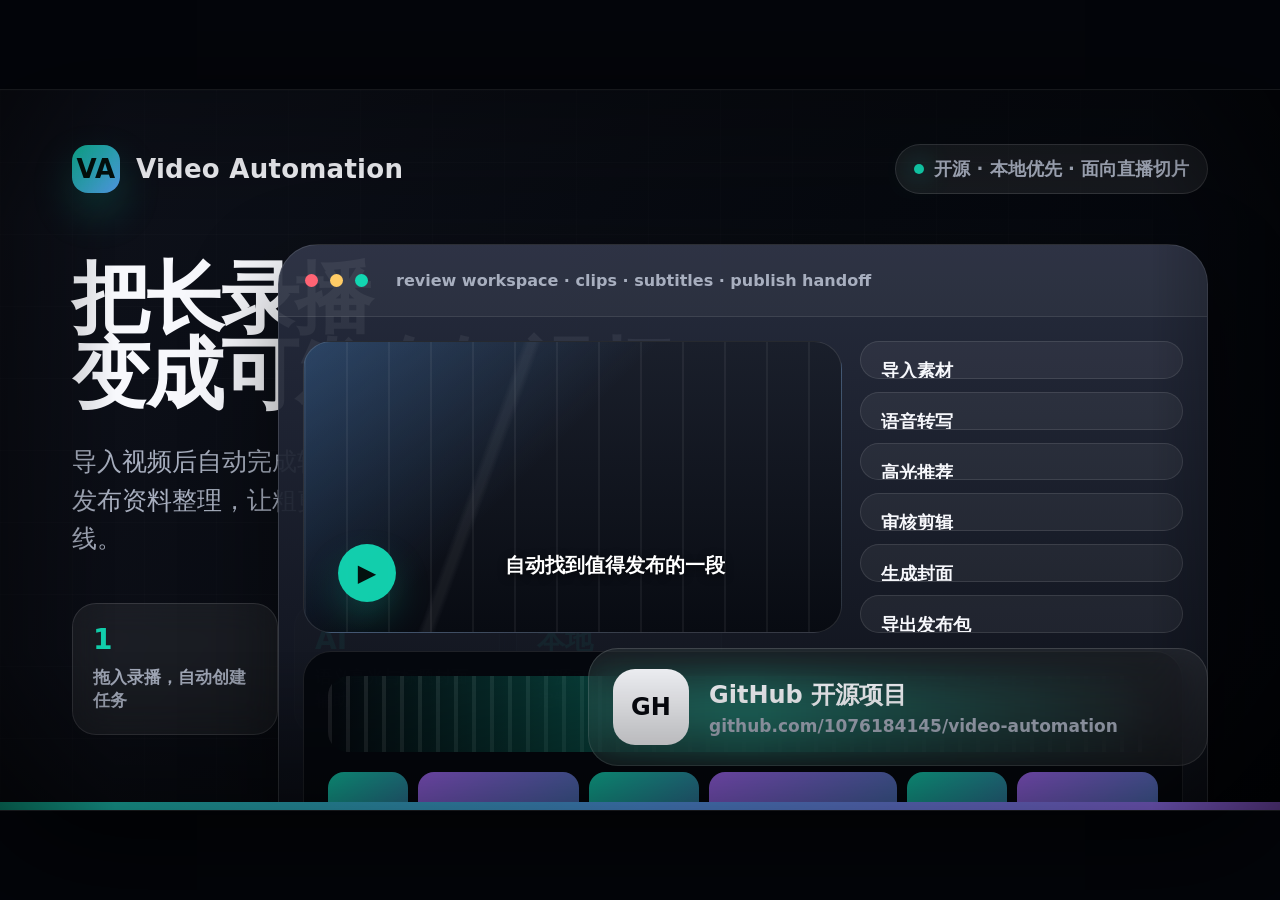
<file: promo/video-automation-intro-landscape.html>
<!doctype html>
<html lang="zh-CN">
<head>
  <meta charset="utf-8" />
  <meta name="viewport" content="width=device-width, initial-scale=1" />
  <title>Video Automation 横屏介绍动画</title>
  <style>
    :root {
      --bg: #07090f;
      --panel: rgba(24, 28, 40, 0.82);
      --panel-strong: rgba(37, 43, 60, 0.94);
      --line: rgba(255, 255, 255, 0.12);
      --text: #f7f8fc;
      --muted: #a8afbf;
      --dim: #6d7487;
      --accent: #12d6b2;
      --blue: #5aa8ff;
      --violet: #a96bff;
      --amber: #ffcc66;
      --danger: #ff6474;
      --radius: 30px;
      font-family: Inter, ui-sans-serif, system-ui, -apple-system, BlinkMacSystemFont, "Segoe UI", "Microsoft YaHei", sans-serif;
    }

    * { box-sizing: border-box; }

    html,
    body {
      width: 100%;
      height: 100%;
      margin: 0;
      overflow: hidden;
      color: var(--text);
      background: #03050a;
    }

    body {
      display: grid;
      place-items: center;
    }

    .stage {
      position: relative;
      width: min(100vw, 177.78vh);
      aspect-ratio: 16 / 9;
      overflow: hidden;
      isolation: isolate;
      background:
        linear-gradient(125deg, rgba(15, 17, 27, 0.96), rgba(7, 10, 16, 0.99) 52%, #03050a),
        radial-gradient(circle at 22% 18%, rgba(18, 214, 178, 0.18), transparent 36%),
        radial-gradient(circle at 82% 12%, rgba(169, 107, 255, 0.16), transparent 34%),
        var(--bg);
      box-shadow: 0 0 0 1px rgba(255, 255, 255, 0.08), 0 40px 130px rgba(0, 0, 0, 0.72);
    }

    .stage::before {
      content: "";
      position: absolute;
      inset: 0;
      background-image:
        linear-gradient(rgba(255, 255, 255, 0.035) 1px, transparent 1px),
        linear-gradient(90deg, rgba(255, 255, 255, 0.028) 1px, transparent 1px);
      background-size: 72px 72px;
      mask-image: linear-gradient(90deg, #000 0%, #000 74%, transparent 100%);
      opacity: 0.42;
      z-index: 0;
    }

    .stage::after {
      content: "";
      position: absolute;
      inset: 0;
      pointer-events: none;
      background:
        linear-gradient(90deg, rgba(0, 0, 0, 0.36), transparent 9%, transparent 90%, rgba(0, 0, 0, 0.38)),
        linear-gradient(180deg, rgba(0, 0, 0, 0.26), transparent 18%, transparent 78%, rgba(0, 0, 0, 0.42));
      z-index: 10;
    }

    .brand {
      position: absolute;
      top: 54px;
      left: 72px;
      right: 72px;
      display: flex;
      align-items: center;
      justify-content: space-between;
      z-index: 3;
      animation: enterTop 900ms ease both;
    }

    .logo {
      display: flex;
      align-items: center;
      gap: 16px;
      font-size: 26px;
      font-weight: 780;
      letter-spacing: 0.01em;
    }

    .logo-mark {
      width: 48px;
      height: 48px;
      display: grid;
      place-items: center;
      border-radius: 16px;
      background: linear-gradient(135deg, rgba(18, 214, 178, 0.98), rgba(90, 168, 255, 0.9));
      color: #03110e;
      font-weight: 900;
      box-shadow: 0 18px 42px rgba(18, 214, 178, 0.22);
    }

    .status-pill {
      display: flex;
      align-items: center;
      gap: 10px;
      border-radius: 999px;
      padding: 12px 18px;
      border: 1px solid var(--line);
      background: rgba(255, 255, 255, 0.07);
      color: var(--muted);
      font-size: 18px;
      font-weight: 700;
    }

    .status-pill::before {
      content: "";
      width: 10px;
      height: 10px;
      border-radius: 50%;
      background: var(--accent);
      box-shadow: 0 0 24px rgba(18, 214, 178, 0.8);
    }

    .copy {
      position: absolute;
      left: 72px;
      top: 170px;
      width: 760px;
      z-index: 2;
    }

    h1 {
      margin: 0;
      font-size: 78px;
      line-height: 0.98;
      font-weight: 880;
      letter-spacing: -0.045em;
      animation: heroPulse 60s linear infinite;
    }

    h1 span {
      display: block;
      white-space: nowrap;
    }

    .lead {
      width: 560px;
      margin: 30px 0 0;
      color: var(--muted);
      font-size: 25px;
      line-height: 1.55;
      font-weight: 560;
      animation: leadPulse 60s linear infinite;
    }

    .proof-row {
      display: grid;
      grid-template-columns: repeat(3, 1fr);
      gap: 16px;
      width: 650px;
      margin-top: 44px;
    }

    .proof {
      min-height: 118px;
      border-radius: 24px;
      border: 1px solid var(--line);
      background: rgba(255, 255, 255, 0.065);
      padding: 22px 20px;
      backdrop-filter: blur(16px);
      animation: cardRise 900ms ease both;
    }

    .proof:nth-child(2) { animation-delay: 120ms; }
    .proof:nth-child(3) { animation-delay: 240ms; }

    .proof b {
      display: block;
      color: var(--accent);
      font-size: 28px;
      line-height: 1;
      margin-bottom: 12px;
    }

    .proof span {
      color: var(--muted);
      font-size: 17px;
      line-height: 1.35;
      font-weight: 650;
    }

    .workbench {
      position: absolute;
      right: 72px;
      top: 154px;
      width: 930px;
      height: 620px;
      border-radius: 40px;
      overflow: hidden;
      border: 1px solid rgba(255, 255, 255, 0.14);
      background: linear-gradient(180deg, rgba(40, 46, 64, 0.95), rgba(10, 13, 20, 0.94));
      box-shadow: 0 34px 92px rgba(0, 0, 0, 0.46);
      z-index: 2;
      animation: float 6s ease-in-out infinite;
    }

    .toolbar {
      height: 72px;
      display: flex;
      align-items: center;
      gap: 12px;
      padding: 0 26px;
      border-bottom: 1px solid rgba(255, 255, 255, 0.09);
      background: rgba(255, 255, 255, 0.035);
    }

    .dot {
      width: 13px;
      height: 13px;
      border-radius: 50%;
      background: var(--dim);
    }

    .dot:nth-child(1) { background: var(--danger); }
    .dot:nth-child(2) { background: var(--amber); }
    .dot:nth-child(3) { background: var(--accent); }

    .toolbar-title {
      margin-left: 16px;
      color: var(--muted);
      font-size: 16px;
      font-weight: 760;
    }

    .dashboard {
      height: calc(100% - 72px);
      display: grid;
      grid-template-columns: 1.25fr 0.75fr;
      grid-template-rows: 292px 1fr;
      gap: 18px;
      padding: 24px;
    }

    .video {
      position: relative;
      grid-column: 1 / 2;
      border-radius: 28px;
      overflow: hidden;
      border: 1px solid rgba(255, 255, 255, 0.12);
      background:
        linear-gradient(135deg, rgba(90, 168, 255, 0.28), transparent 43%),
        linear-gradient(180deg, #1a1f2b, #080b12);
    }

    .video::before {
      content: "";
      position: absolute;
      inset: 0;
      background:
        linear-gradient(110deg, transparent 0 34%, rgba(255, 255, 255, 0.08) 35% 36%, transparent 37% 100%),
        repeating-linear-gradient(90deg, rgba(255, 255, 255, 0.08) 0 2px, transparent 2px 42px);
      opacity: 0.72;
      animation: scan 4.8s linear infinite;
    }

    .play {
      position: absolute;
      left: 34px;
      bottom: 30px;
      width: 58px;
      height: 58px;
      display: grid;
      place-items: center;
      border-radius: 50%;
      background: rgba(18, 214, 178, 0.96);
      color: #03110e;
      font-size: 24px;
      font-weight: 900;
      box-shadow: 0 18px 36px rgba(18, 214, 178, 0.22);
    }

    .subtitle {
      position: absolute;
      left: 120px;
      right: 34px;
      bottom: 38px;
      min-height: 42px;
      color: #fff;
      text-align: center;
      font-size: 20px;
      font-weight: 780;
      text-shadow: 0 2px 8px rgba(0, 0, 0, 0.78);
    }

    .subtitle::after {
      content: "自动找到值得发布的一段";
      animation: subtitleSwap 60s linear infinite;
    }

    .pipeline {
      grid-column: 2 / 3;
      display: grid;
      gap: 13px;
    }

    .stage-step {
      position: relative;
      overflow: hidden;
      border-radius: 20px;
      border: 1px solid rgba(255, 255, 255, 0.1);
      background: rgba(255, 255, 255, 0.055);
      padding: 17px 20px;
      font-size: 18px;
      font-weight: 780;
      color: var(--text);
    }

    .stage-step::before {
      content: "";
      position: absolute;
      inset: auto 0 0 0;
      height: 4px;
      transform-origin: left;
      transform: scaleX(0);
      background: linear-gradient(90deg, var(--accent), var(--blue));
      animation: fill 60s linear infinite;
      animation-delay: calc(var(--i) * 1.4s);
    }

    .stage-step small {
      display: block;
      margin-top: 5px;
      color: var(--muted);
      font-size: 13px;
      font-weight: 650;
    }

    .timeline {
      grid-column: 1 / 3;
      border-radius: 28px;
      border: 1px solid rgba(255, 255, 255, 0.1);
      background: rgba(5, 8, 14, 0.92);
      padding: 24px;
    }

    .wave {
      height: 76px;
      border-radius: 20px;
      background:
        linear-gradient(90deg, transparent, rgba(18, 214, 178, 0.62), transparent),
        repeating-linear-gradient(90deg, rgba(255, 255, 255, 0.14) 0 4px, transparent 4px 18px);
      opacity: 0.68;
      animation: waveMove 4.5s linear infinite;
    }

    .clips {
      display: grid;
      grid-template-columns: 0.6fr 1.2fr 0.82fr 1.4fr 0.75fr 1.05fr;
      gap: 10px;
      margin-top: 20px;
      height: 72px;
    }

    .clip {
      border-radius: 16px;
      background: linear-gradient(135deg, rgba(18, 214, 178, 0.9), rgba(90, 168, 255, 0.6));
      transform-origin: center;
      animation: clipPulse 60s linear infinite;
      animation-delay: calc(var(--i) * 1.1s);
    }

    .clip:nth-child(even) {
      background: linear-gradient(135deg, rgba(169, 107, 255, 0.9), rgba(90, 168, 255, 0.65));
    }

    .narration {
      position: absolute;
      left: 72px;
      right: 72px;
      bottom: 108px;
      height: 96px;
      z-index: 3;
    }

    .line {
      position: absolute;
      left: 0;
      right: 0;
      display: flex;
      align-items: center;
      gap: 22px;
      opacity: 0;
      transform: translateY(28px);
      animation: sceneText 60s linear infinite;
      animation-delay: var(--delay);
    }

    .line h2 {
      margin: 0;
      min-width: 430px;
      font-size: 44px;
      line-height: 1.05;
      font-weight: 860;
      letter-spacing: -0.025em;
    }

    .line p {
      margin: 0;
      max-width: 820px;
      color: var(--muted);
      font-size: 24px;
      line-height: 1.4;
      font-weight: 600;
    }

    .cta {
      position: absolute;
      right: 72px;
      bottom: 44px;
      width: 620px;
      display: flex;
      align-items: center;
      gap: 20px;
      padding: 20px 24px;
      border-radius: 30px;
      border: 1px solid rgba(255, 255, 255, 0.14);
      background: rgba(255, 255, 255, 0.08);
      backdrop-filter: blur(18px);
      z-index: 4;
      animation: ctaGlow 4s ease-in-out infinite;
    }

    .gh {
      width: 76px;
      height: 76px;
      display: grid;
      place-items: center;
      border-radius: 22px;
      background: #f7f8fc;
      color: #080a10;
      font-size: 24px;
      font-weight: 900;
    }

    .cta-title {
      margin: 0 0 5px;
      font-size: 24px;
      font-weight: 860;
    }

    .cta-url {
      color: var(--muted);
      font-size: 17px;
      font-weight: 680;
    }

    .progress {
      position: absolute;
      left: 0;
      right: 0;
      bottom: 0;
      height: 8px;
      background: rgba(255, 255, 255, 0.08);
      z-index: 8;
    }

    .progress span {
      display: block;
      width: 100%;
      height: 100%;
      background: linear-gradient(90deg, var(--accent), var(--blue), var(--violet));
      transform-origin: left;
      animation: masterProgress 60s linear infinite;
    }

    @keyframes enterTop {
      from { opacity: 0; transform: translateY(-22px); }
      to { opacity: 1; transform: translateY(0); }
    }

    @keyframes heroPulse {
      0%, 13% { opacity: 1; transform: translateY(0); }
      17%, 86% { opacity: 0.2; transform: translateY(-14px) scale(0.96); }
      90%, 100% { opacity: 1; transform: translateY(0); }
    }

    @keyframes leadPulse {
      0%, 13% { opacity: 1; }
      17%, 86% { opacity: 0.42; }
      90%, 100% { opacity: 1; }
    }

    @keyframes cardRise {
      from { opacity: 0; transform: translateY(20px); }
      to { opacity: 1; transform: translateY(0); }
    }

    @keyframes float {
      0%, 100% { transform: translateY(0); }
      50% { transform: translateY(-10px); }
    }

    @keyframes scan {
      from { transform: translateX(-18%); }
      to { transform: translateX(18%); }
    }

    @keyframes fill {
      0%, 6% { transform: scaleX(0); }
      16%, 100% { transform: scaleX(1); }
    }

    @keyframes waveMove {
      from { background-position: -160px 0, 0 0; }
      to { background-position: 160px 0, 260px 0; }
    }

    @keyframes clipPulse {
      0%, 14% { transform: scaleY(1); filter: brightness(1); }
      17%, 24% { transform: scaleY(1.23); filter: brightness(1.35); }
      28%, 100% { transform: scaleY(1); filter: brightness(1); }
    }

    @keyframes subtitleSwap {
      0%, 14% { content: "自动找到值得发布的一段"; }
      16%, 28% { content: "字幕、封面、发布包一起准备好"; }
      30%, 42% { content: "本地优先，素材不被强制上传"; }
      44%, 56% { content: "适合直播录播和批量切片"; }
      58%, 72% { content: "开源项目，可以自由改造"; }
      74%, 100% { content: "把后期重复劳动交给自动化"; }
    }

    @keyframes sceneText {
      0%, 9% { opacity: 0; transform: translateY(28px); }
      11%, 22% { opacity: 1; transform: translateY(0); }
      25%, 100% { opacity: 0; transform: translateY(-28px); }
    }

    @keyframes ctaGlow {
      0%, 100% { box-shadow: 0 24px 70px rgba(18, 214, 178, 0.12); }
      50% { box-shadow: 0 24px 80px rgba(169, 107, 255, 0.23); }
    }

    @keyframes masterProgress {
      from { transform: scaleX(0); }
      to { transform: scaleX(1); }
    }

    @media (prefers-reduced-motion: reduce) {
      *,
      *::before,
      *::after {
        animation-duration: 1ms !important;
        animation-iteration-count: 1 !important;
        scroll-behavior: auto !important;
      }
    }
  </style>
</head>
<body>
  <main class="stage" aria-label="Video Automation 横屏介绍动画">
    <header class="brand">
      <div class="logo"><div class="logo-mark">VA</div><span>Video Automation</span></div>
      <div class="status-pill">开源 · 本地优先 · 面向直播切片</div>
    </header>

    <section class="copy">
      <h1><span>把长录播</span><span>变成可发布短视频</span></h1>
      <p class="lead">导入视频后自动完成转写、找高光、字幕、封面和发布资料整理，让粗剪工作流更像一条本地生产线。</p>
      <div class="proof-row" aria-label="核心卖点">
        <div class="proof"><b>1</b><span>拖入录播，自动创建任务</span></div>
        <div class="proof"><b>AI</b><span>语义高光与标题封面辅助</span></div>
        <div class="proof"><b>本地</b><span>开源可审计，流程可定制</span></div>
      </div>
    </section>

    <section class="workbench" aria-label="产品工作台动画">
      <div class="toolbar">
        <span class="dot"></span><span class="dot"></span><span class="dot"></span>
        <span class="toolbar-title">review workspace · clips · subtitles · publish handoff</span>
      </div>
      <div class="dashboard">
        <div class="video">
          <div class="play">▶</div>
          <div class="subtitle"></div>
        </div>

        <div class="pipeline">
          <div class="stage-step" style="--i: 0">导入素材<small>本地文件 / 录播 / 下载</small></div>
          <div class="stage-step" style="--i: 1">语音转写<small>FunASR 优先，Whisper 回退</small></div>
          <div class="stage-step" style="--i: 2">高光推荐<small>按内容价值排序</small></div>
          <div class="stage-step" style="--i: 3">审核剪辑<small>时间线与字幕同步</small></div>
          <div class="stage-step" style="--i: 4">生成封面<small>可选 AI 辅助</small></div>
          <div class="stage-step" style="--i: 5">导出发布包<small>成片、字幕、标题、标签</small></div>
        </div>

        <div class="timeline">
          <div class="wave"></div>
          <div class="clips">
            <div class="clip" style="--i: 0"></div>
            <div class="clip" style="--i: 1"></div>
            <div class="clip" style="--i: 2"></div>
            <div class="clip" style="--i: 3"></div>
            <div class="clip" style="--i: 4"></div>
            <div class="clip" style="--i: 5"></div>
          </div>
        </div>
      </div>
    </section>

    <section class="narration" aria-label="动画分镜文案">
      <div class="line" style="--delay: 0s"><h2>第一步，拖入长视频</h2><p>原始素材不被修改，每个任务都有独立产物目录。</p></div>
      <div class="line" style="--delay: 10s"><h2>第二步，自动转写字幕</h2><p>中文录播优先走 FunASR，失败时回退 Whisper，减少手工校对成本。</p></div>
      <div class="line" style="--delay: 20s"><h2>第三步，找到真正高光</h2><p>从静音切割走向语义推荐，优先展示更值得发布的片段。</p></div>
      <div class="line" style="--delay: 30s"><h2>第四步，快速审核</h2><p>视频预览、时间线、转写文本、剪辑片段同步联动。</p></div>
      <div class="line" style="--delay: 40s"><h2>第五步，统一交付</h2><p>成片、字幕、封面、标题简介和平台发布清单一次打包。</p></div>
      <div class="line" style="--delay: 50s"><h2>开源，本地，能改</h2><p>适合个人创作者、小团队和需要私有化流程的工作室。</p></div>
    </section>

    <footer class="cta">
      <div class="gh">GH</div>
      <div>
        <p class="cta-title">GitHub 开源项目</p>
        <div class="cta-url">github.com/1076184145/video-automation</div>
      </div>
    </footer>

    <div class="progress"><span></span></div>
  </main>
</body>
</html>
</file>
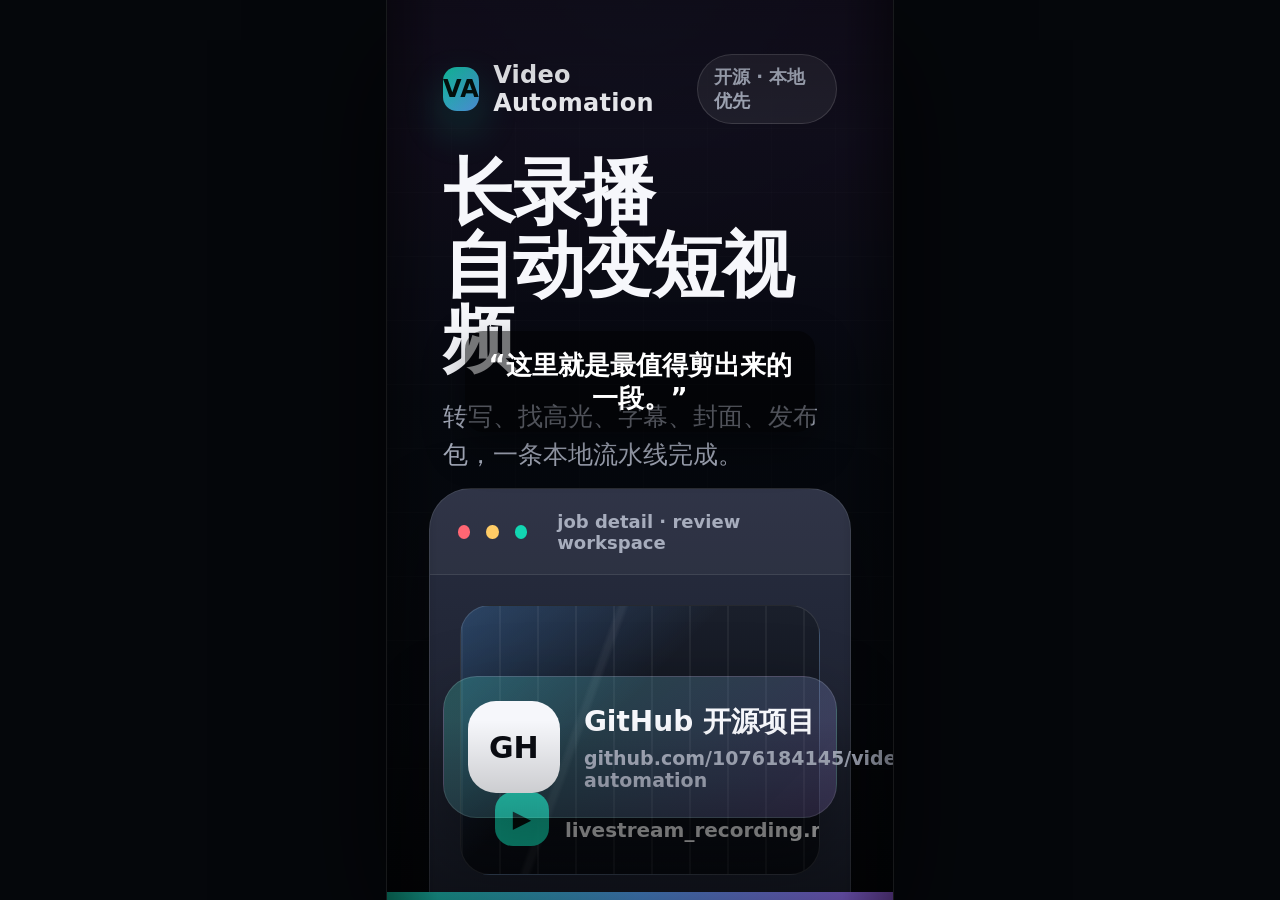
<file: promo/video-automation-intro-vertical.html>
<!doctype html>
<html lang="zh-CN">
<head>
  <meta charset="utf-8" />
  <meta name="viewport" content="width=device-width, initial-scale=1" />
  <title>Video Automation 竖屏介绍动画</title>
  <style>
    :root {
      --bg: #080a0f;
      --panel: rgba(22, 26, 36, 0.82);
      --panel-strong: rgba(33, 39, 55, 0.92);
      --line: rgba(255, 255, 255, 0.12);
      --text: #f6f7fb;
      --muted: #a7adbd;
      --dim: #697084;
      --accent: #12d6b2;
      --blue: #59a8ff;
      --violet: #a96bff;
      --amber: #ffcc66;
      --danger: #ff6673;
      --shadow: 0 34px 80px rgba(0, 0, 0, 0.42);
      font-family: Inter, ui-sans-serif, system-ui, -apple-system, BlinkMacSystemFont, "Segoe UI", "Microsoft YaHei", sans-serif;
    }

    * { box-sizing: border-box; }

    html,
    body {
      width: 100%;
      height: 100%;
      margin: 0;
      background: #05070b;
      color: var(--text);
      overflow: hidden;
    }

    body {
      display: grid;
      place-items: center;
    }

    .stage {
      position: relative;
      width: min(100vw, 56.25vh);
      aspect-ratio: 9 / 16;
      overflow: hidden;
      background:
        linear-gradient(180deg, rgba(21, 14, 33, 0.88), rgba(6, 9, 15, 0.98) 45%, #05070b),
        radial-gradient(circle at 50% 0%, rgba(18, 214, 178, 0.18), transparent 34%),
        var(--bg);
      box-shadow: 0 0 0 1px rgba(255, 255, 255, 0.08), 0 40px 120px rgba(0, 0, 0, 0.65);
      isolation: isolate;
    }

    .stage::before {
      content: "";
      position: absolute;
      inset: 0;
      background-image:
        linear-gradient(rgba(255, 255, 255, 0.03) 1px, transparent 1px),
        linear-gradient(90deg, rgba(255, 255, 255, 0.025) 1px, transparent 1px);
      background-size: 64px 64px;
      mask-image: linear-gradient(to bottom, transparent, #000 18%, #000 76%, transparent);
      opacity: 0.5;
      z-index: 0;
    }

    .stage::after {
      content: "";
      position: absolute;
      inset: 0;
      pointer-events: none;
      background:
        linear-gradient(90deg, rgba(0, 0, 0, 0.34), transparent 10%, transparent 90%, rgba(0, 0, 0, 0.36)),
        linear-gradient(180deg, rgba(0, 0, 0, 0.26), transparent 16%, transparent 80%, rgba(0, 0, 0, 0.42));
      z-index: 10;
    }

    .brand {
      position: absolute;
      top: 54px;
      left: 56px;
      right: 56px;
      display: flex;
      align-items: center;
      justify-content: space-between;
      z-index: 3;
      animation: topEnter 1s ease both;
    }

    .logo {
      display: flex;
      align-items: center;
      gap: 14px;
      font-size: 24px;
      font-weight: 760;
      letter-spacing: 0.01em;
    }

    .logo-mark {
      width: 44px;
      height: 44px;
      display: grid;
      place-items: center;
      border-radius: 14px;
      background: linear-gradient(135deg, rgba(18, 214, 178, 0.95), rgba(89, 168, 255, 0.85));
      box-shadow: 0 18px 40px rgba(18, 214, 178, 0.22);
      color: #03100d;
      font-weight: 900;
    }

    .open-source {
      border: 1px solid rgba(255, 255, 255, 0.14);
      background: rgba(255, 255, 255, 0.07);
      color: var(--muted);
      border-radius: 999px;
      padding: 10px 16px;
      font-size: 18px;
      font-weight: 650;
    }

    .hero {
      position: absolute;
      top: 156px;
      left: 56px;
      right: 56px;
      z-index: 2;
    }

    .headline {
      margin: 0;
      font-size: 72px;
      line-height: 1.02;
      font-weight: 850;
      letter-spacing: -0.03em;
      animation: headline 60s linear infinite;
    }

    .subline {
      margin: 22px 0 0;
      color: var(--muted);
      font-size: 25px;
      line-height: 1.5;
      font-weight: 560;
      animation: subline 60s linear infinite;
    }

    .device {
      position: absolute;
      left: 42px;
      right: 42px;
      top: 488px;
      height: 790px;
      border-radius: 42px;
      background: linear-gradient(180deg, rgba(43, 49, 68, 0.92), rgba(11, 14, 22, 0.92));
      border: 1px solid rgba(255, 255, 255, 0.13);
      box-shadow: var(--shadow);
      overflow: hidden;
      z-index: 2;
      animation: deviceFloat 5.4s ease-in-out infinite;
    }

    .toolbar {
      height: 86px;
      display: flex;
      align-items: center;
      gap: 16px;
      padding: 0 28px;
      border-bottom: 1px solid rgba(255, 255, 255, 0.09);
      background: rgba(255, 255, 255, 0.035);
    }

    .dot {
      width: 14px;
      height: 14px;
      border-radius: 50%;
      background: var(--dim);
    }

    .dot:nth-child(1) { background: var(--danger); }
    .dot:nth-child(2) { background: var(--amber); }
    .dot:nth-child(3) { background: var(--accent); }

    .toolbar-title {
      margin-left: 14px;
      font-size: 18px;
      color: var(--muted);
      font-weight: 700;
    }

    .screen {
      position: relative;
      height: calc(100% - 86px);
      padding: 30px;
    }

    .video-card {
      position: absolute;
      left: 30px;
      right: 30px;
      top: 30px;
      height: 270px;
      border-radius: 30px;
      overflow: hidden;
      border: 1px solid rgba(255, 255, 255, 0.12);
      background:
        linear-gradient(135deg, rgba(89, 168, 255, 0.28), transparent 42%),
        linear-gradient(180deg, #1a1f2b, #080b12);
    }

    .video-card::before {
      content: "";
      position: absolute;
      inset: 0;
      background:
        linear-gradient(110deg, transparent 0 34%, rgba(255, 255, 255, 0.08) 35% 36%, transparent 37% 100%),
        repeating-linear-gradient(90deg, rgba(255, 255, 255, 0.08) 0 2px, transparent 2px 38px);
      opacity: 0.7;
      animation: scan 5s linear infinite;
    }

    .play {
      position: absolute;
      left: 34px;
      bottom: 28px;
      width: 54px;
      height: 54px;
      border-radius: 18px;
      display: grid;
      place-items: center;
      background: rgba(18, 214, 178, 0.92);
      color: #03100d;
      font-size: 24px;
      font-weight: 900;
    }

    .video-label {
      position: absolute;
      left: 104px;
      bottom: 32px;
      color: rgba(255, 255, 255, 0.86);
      font-size: 20px;
      font-weight: 680;
    }

    .pipeline {
      position: absolute;
      left: 30px;
      right: 30px;
      top: 332px;
      height: 86px;
      display: grid;
      grid-template-columns: repeat(5, 1fr);
      gap: 12px;
    }

    .step {
      position: relative;
      display: grid;
      place-items: center;
      border-radius: 22px;
      border: 1px solid rgba(255, 255, 255, 0.1);
      background: rgba(255, 255, 255, 0.045);
      color: var(--muted);
      font-size: 15px;
      font-weight: 740;
      overflow: hidden;
    }

    .step::after {
      content: "";
      position: absolute;
      inset: auto 0 0 0;
      height: 4px;
      background: var(--accent);
      transform-origin: left;
      transform: scaleX(0);
      animation: stepFill 60s linear infinite;
    }

    .step:nth-child(2)::after { animation-delay: 7s; }
    .step:nth-child(3)::after { animation-delay: 16s; }
    .step:nth-child(4)::after { animation-delay: 27s; }
    .step:nth-child(5)::after { animation-delay: 40s; }

    .timeline {
      position: absolute;
      left: 30px;
      right: 30px;
      top: 456px;
      height: 158px;
      border-radius: 28px;
      padding: 26px;
      background: rgba(0, 0, 0, 0.28);
      border: 1px solid rgba(255, 255, 255, 0.08);
      overflow: hidden;
    }

    .wave {
      position: absolute;
      left: 24px;
      right: 24px;
      top: 28px;
      height: 48px;
      background:
        linear-gradient(90deg, transparent, rgba(18, 214, 178, 0.55), transparent),
        repeating-linear-gradient(90deg, rgba(255, 255, 255, 0.08) 0 7px, transparent 7px 18px);
      border-radius: 18px;
      opacity: 0.9;
      animation: waveMove 5s linear infinite;
    }

    .clips {
      position: absolute;
      left: 24px;
      right: 24px;
      bottom: 26px;
      display: grid;
      grid-template-columns: 1.2fr 0.7fr 1fr 0.9fr 1.4fr;
      gap: 8px;
    }

    .clip {
      height: 34px;
      border-radius: 999px;
      background: rgba(18, 214, 178, 0.88);
      box-shadow: 0 0 24px rgba(18, 214, 178, 0.22);
      animation: clipPulse 60s linear infinite;
    }

    .clip:nth-child(2) { background: rgba(89, 168, 255, 0.84); animation-delay: 12s; }
    .clip:nth-child(3) { background: rgba(169, 107, 255, 0.86); animation-delay: 24s; }
    .clip:nth-child(4) { background: rgba(255, 204, 102, 0.86); animation-delay: 36s; }
    .clip:nth-child(5) { background: rgba(18, 214, 178, 0.92); animation-delay: 48s; }

    .cards {
      position: absolute;
      left: 30px;
      right: 30px;
      top: 642px;
      display: grid;
      grid-template-columns: 1fr 1fr;
      gap: 18px;
    }

    .mini-card {
      min-height: 120px;
      border-radius: 26px;
      padding: 20px;
      background: rgba(255, 255, 255, 0.06);
      border: 1px solid rgba(255, 255, 255, 0.1);
      overflow: hidden;
    }

    .mini-title {
      color: var(--muted);
      font-size: 15px;
      font-weight: 760;
    }

    .mini-value {
      margin-top: 14px;
      font-size: 24px;
      font-weight: 860;
    }

    .mini-line {
      margin-top: 14px;
      height: 8px;
      border-radius: 999px;
      background: rgba(255, 255, 255, 0.11);
      overflow: hidden;
    }

    .mini-line span {
      display: block;
      width: 66%;
      height: 100%;
      background: var(--accent);
      border-radius: inherit;
      animation: lineGrow 60s linear infinite;
    }

    .subtitle-strip {
      position: absolute;
      left: 78px;
      right: 78px;
      bottom: 468px;
      z-index: 4;
      text-align: center;
      padding: 18px 22px;
      border-radius: 18px;
      color: #fff;
      font-size: 26px;
      font-weight: 820;
      line-height: 1.25;
      background: rgba(0, 0, 0, 0.52);
      box-shadow: 0 16px 40px rgba(0, 0, 0, 0.36);
      animation: subtitleSwap 60s linear infinite;
    }

    .caption {
      position: absolute;
      left: 56px;
      right: 56px;
      bottom: 284px;
      min-height: 120px;
      z-index: 4;
    }

    .caption-line {
      position: absolute;
      inset: 0;
      opacity: 0;
      transform: translateY(28px);
      animation: sceneText 60s linear infinite;
    }

    .caption-line:nth-child(2) { animation-delay: 9s; }
    .caption-line:nth-child(3) { animation-delay: 19s; }
    .caption-line:nth-child(4) { animation-delay: 30s; }
    .caption-line:nth-child(5) { animation-delay: 42s; }
    .caption-line:nth-child(6) { animation-delay: 52s; }

    .caption h2 {
      margin: 0;
      font-size: 44px;
      line-height: 1.08;
      letter-spacing: -0.02em;
    }

    .caption p {
      margin: 14px 0 0;
      color: var(--muted);
      font-size: 22px;
      line-height: 1.35;
      font-weight: 560;
    }

    .cta {
      position: absolute;
      left: 56px;
      right: 56px;
      bottom: 82px;
      height: 142px;
      display: grid;
      grid-template-columns: 92px 1fr;
      align-items: center;
      gap: 24px;
      padding: 24px;
      border-radius: 34px;
      background: linear-gradient(135deg, rgba(18, 214, 178, 0.2), rgba(169, 107, 255, 0.16)), rgba(255, 255, 255, 0.06);
      border: 1px solid rgba(255, 255, 255, 0.13);
      box-shadow: var(--shadow);
      z-index: 5;
      animation: ctaGlow 4s ease-in-out infinite;
    }

    .gh {
      width: 92px;
      height: 92px;
      display: grid;
      place-items: center;
      border-radius: 28px;
      background: #f6f7fb;
      color: #0a0c12;
      font-weight: 900;
      font-size: 30px;
    }

    .cta-title {
      font-size: 28px;
      font-weight: 850;
      margin: 0 0 6px;
    }

    .cta-url {
      font-size: 19px;
      color: var(--muted);
      font-weight: 650;
    }

    .progress {
      position: absolute;
      left: 0;
      right: 0;
      bottom: 0;
      height: 8px;
      background: rgba(255, 255, 255, 0.08);
      z-index: 8;
    }

    .progress span {
      display: block;
      width: 100%;
      height: 100%;
      background: linear-gradient(90deg, var(--accent), var(--blue), var(--violet));
      transform-origin: left;
      animation: masterProgress 60s linear infinite;
    }

    @keyframes topEnter {
      from { opacity: 0; transform: translateY(-24px); }
      to { opacity: 1; transform: translateY(0); }
    }

    @keyframes headline {
      0%, 13% { opacity: 1; transform: translateY(0); }
      16%, 86% { opacity: 0.16; transform: translateY(-18px) scale(0.94); }
      90%, 100% { opacity: 1; transform: translateY(0); }
    }

    @keyframes subline {
      0%, 13% { opacity: 1; }
      16%, 86% { opacity: 0.45; }
      90%, 100% { opacity: 1; }
    }

    @keyframes deviceFloat {
      0%, 100% { transform: translateY(0); }
      50% { transform: translateY(-10px); }
    }

    @keyframes scan {
      from { transform: translateX(-20%); }
      to { transform: translateX(20%); }
    }

    @keyframes stepFill {
      0%, 8% { transform: scaleX(0); }
      17%, 100% { transform: scaleX(1); }
    }

    @keyframes waveMove {
      from { background-position: -180px 0, 0 0; }
      to { background-position: 180px 0, 220px 0; }
    }

    @keyframes clipPulse {
      0%, 16% { transform: scaleY(1); filter: brightness(1); }
      18%, 25% { transform: scaleY(1.25); filter: brightness(1.35); }
      28%, 100% { transform: scaleY(1); filter: brightness(1); }
    }

    @keyframes lineGrow {
      0% { width: 12%; }
      60%, 100% { width: 82%; }
    }

    @keyframes subtitleSwap {
      0%, 16% { content: ""; opacity: 0; transform: translateY(20px); }
      18%, 34% { opacity: 1; transform: translateY(0); }
      36%, 40% { opacity: 0.4; }
      42%, 70% { opacity: 1; }
      74%, 100% { opacity: 0.9; }
    }

    @keyframes sceneText {
      0%, 9% { opacity: 0; transform: translateY(24px); }
      11%, 22% { opacity: 1; transform: translateY(0); }
      25%, 100% { opacity: 0; transform: translateY(-24px); }
    }

    @keyframes ctaGlow {
      0%, 100% { box-shadow: 0 28px 70px rgba(18, 214, 178, 0.12); }
      50% { box-shadow: 0 28px 80px rgba(169, 107, 255, 0.24); }
    }

    @keyframes masterProgress {
      from { transform: scaleX(0); }
      to { transform: scaleX(1); }
    }
  </style>
</head>
<body>
  <main class="stage" aria-label="Video Automation 竖屏介绍动画">
    <header class="brand">
      <div class="logo"><div class="logo-mark">VA</div><span>Video Automation</span></div>
      <div class="open-source">开源 · 本地优先</div>
    </header>

    <section class="hero">
      <h1 class="headline">长录播<br />自动变短视频</h1>
      <p class="subline">转写、找高光、字幕、封面、发布包，一条本地流水线完成。</p>
    </section>

    <section class="device" aria-label="产品界面动画">
      <div class="toolbar">
        <span class="dot"></span><span class="dot"></span><span class="dot"></span>
        <span class="toolbar-title">job detail · review workspace</span>
      </div>
      <div class="screen">
        <div class="video-card">
          <div class="play">▶</div>
          <div class="video-label">livestream_recording.mp4</div>
        </div>

        <div class="pipeline">
          <div class="step">导入</div>
          <div class="step">转写</div>
          <div class="step">高光</div>
          <div class="step">审核</div>
          <div class="step">导出</div>
        </div>

        <div class="timeline">
          <div class="wave"></div>
          <div class="clips">
            <div class="clip"></div>
            <div class="clip"></div>
            <div class="clip"></div>
            <div class="clip"></div>
            <div class="clip"></div>
          </div>
        </div>

        <div class="cards">
          <div class="mini-card">
            <div class="mini-title">转写文本</div>
            <div class="mini-value">字幕已对齐</div>
            <div class="mini-line"><span></span></div>
          </div>
          <div class="mini-card">
            <div class="mini-title">剪辑片段</div>
            <div class="mini-value">自动推荐</div>
            <div class="mini-line"><span></span></div>
          </div>
        </div>
      </div>
    </section>

    <div class="subtitle-strip">“这里就是最值得剪出来的一段。”</div>

    <section class="caption" aria-label="动画文案">
      <div class="caption-line">
        <h2>拖入长视频</h2>
        <p>每个素材生成独立任务，原始文件不被修改。</p>
      </div>
      <div class="caption-line">
        <h2>自动转写字幕</h2>
        <p>中文优先，失败自动回退，字幕继续进入剪辑流程。</p>
      </div>
      <div class="caption-line">
        <h2>AI 找高光</h2>
        <p>把“没废话”升级成“值得发布”。</p>
      </div>
      <div class="caption-line">
        <h2>审核像刷信息流</h2>
        <p>时间线、转写、片段列表同步预览。</p>
      </div>
      <div class="caption-line">
        <h2>封面与发布包</h2>
        <p>成片、字幕、封面、标题简介统一交接。</p>
      </div>
      <div class="caption-line">
        <h2>本地优先，开源可改</h2>
        <p>适合直播切片、课程录播和小团队批处理。</p>
      </div>
    </section>

    <footer class="cta">
      <div class="gh">GH</div>
      <div>
        <p class="cta-title">GitHub 开源项目</p>
        <div class="cta-url">github.com/1076184145/video-automation</div>
      </div>
    </footer>

    <div class="progress"><span></span></div>
  </main>
</body>
</html>
</file>
